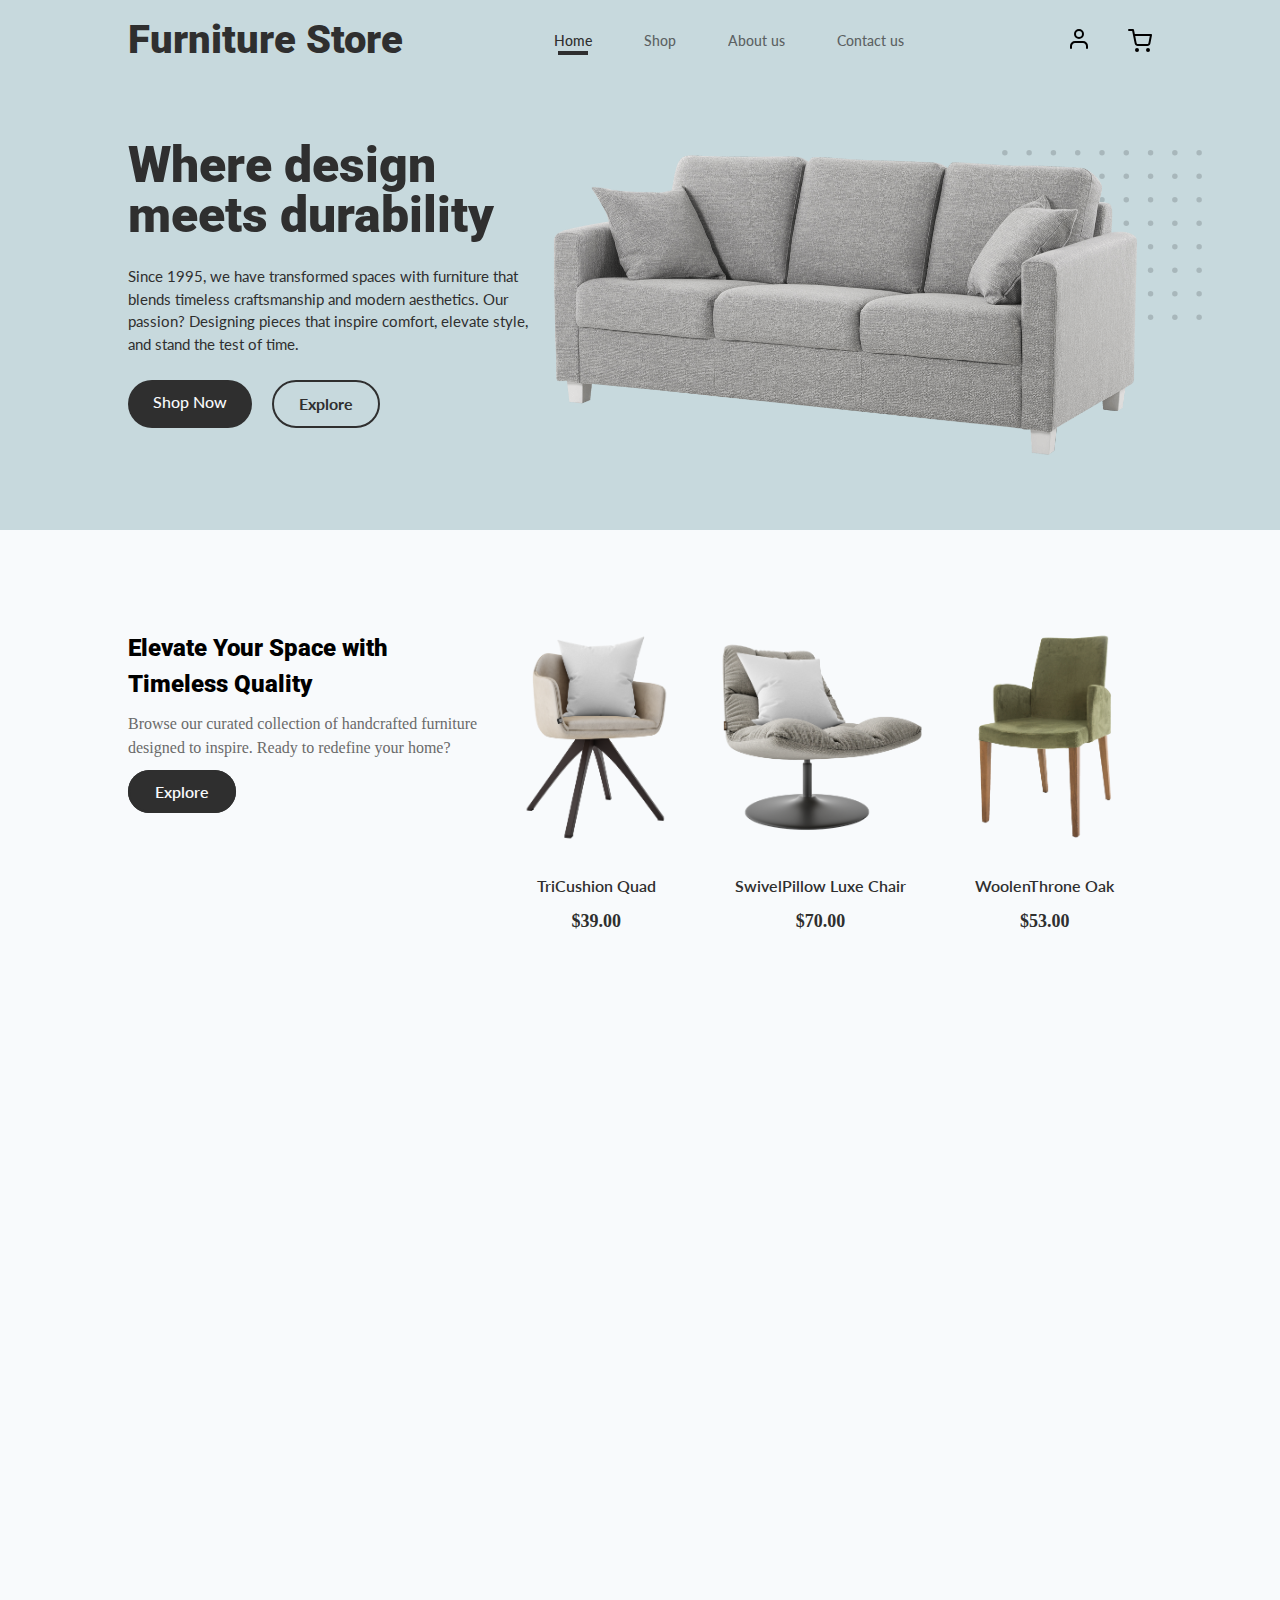
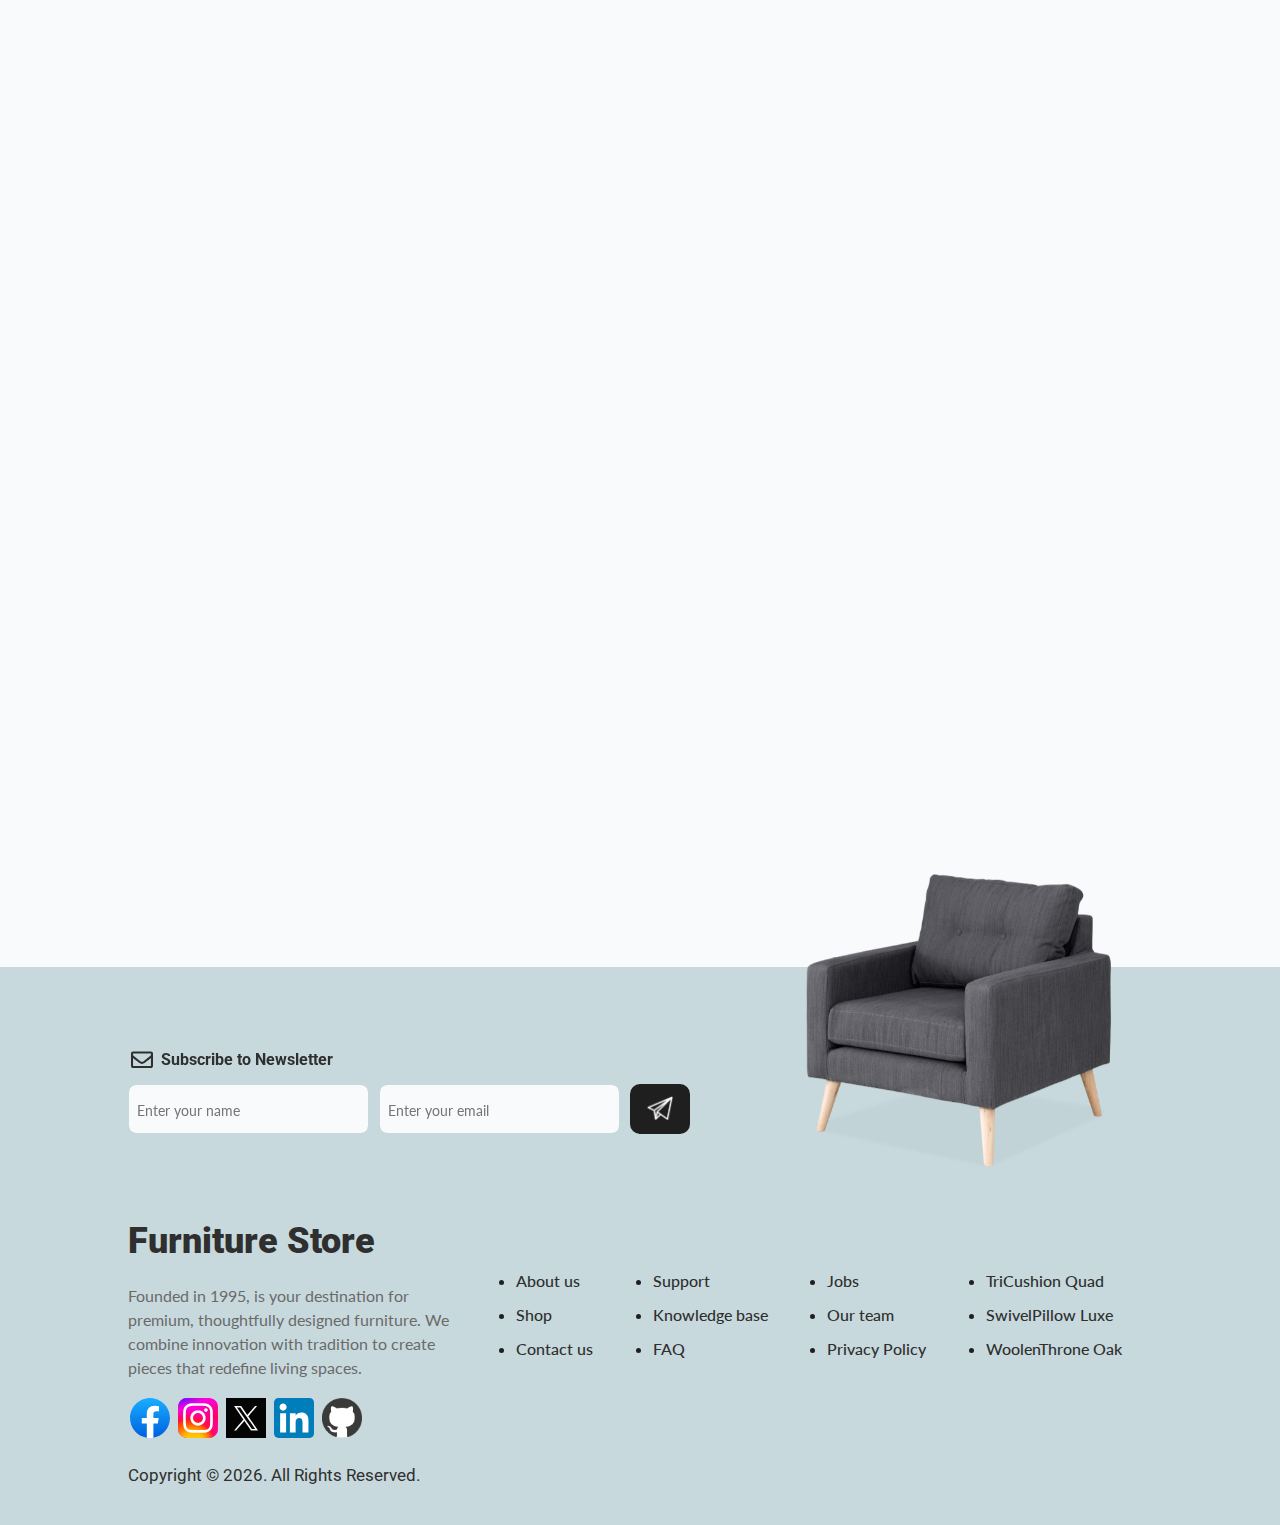
<file: index.html>
<!DOCTYPE html>
<html lang="en">

<head>
    <meta charset="UTF-8">
    <meta name="viewport" content="width=device-width, initial-scale=1.0">
    <link rel="stylesheet" href="css/styles.css">
    <link rel="stylesheet" href="css/normalize.css">
    <link rel="icon" href="img/favicon.png" type="img/png">

    <title>Furniture Store</title>

    <link rel="preconnect" href="https://fonts.googleapis.com">
    <link rel="preconnect" href="https://fonts.gstatic.com" crossorigin>
    <link href="https://fonts.googleapis.com/css2?family=Lato:wght@400;900&family=Roboto:wght@400;700;900&display=swap"
        rel="stylesheet">
</head>

<body>
    <header class="header">
        <nav class="navbar container">
            <a class="navbar-brand" href="index.html">
                <h1 class="title">Furniture Store</h1>
            </a>

            <div class="menu">
                <img class="hamburguer" src="img/menu.svg" alt="Menu">
            </div>

            <div class="navbar-links">
                <ul class="navbar-pages">
                    <li class="nav-item active">
                        <a class="nav-link" href="index.html">Home</a>
                    </li>
                    <li><a class="nav-link" href="shop.html">Shop</a></li>
                    <li><a class="nav-link" href="about.html">About us</a></li>
                    <li><a class="nav-link" href="contact.html">Contact us</a></li>
                    <li><a class="nav-link mobile" href="#">User</a></li>
                    <li><a class="nav-link mobile" href="#">Shopping Cart</a></li>
                </ul>

                <ul class="navbar-user">
                    <li><a class="nav-link" href="#"><img alt="user" src="img/user.svg"></a></li>
                    <li><a class="nav-link" href="#"><img alt="shopping cart" src="img/cart.svg"></a></li>
                </ul>
            </div>
        </nav>
    </header>

    <div class="hero">
        <div class="container hero-content">
            <div class="hero-text">
                <h1 class="title"> Where design <br /> meets durability</h1>
                <p class="hero-description">Since 1995, we have transformed spaces with furniture that blends timeless
                    craftsmanship and modern aesthetics. Our passion? Designing pieces that inspire comfort, elevate
                    style, and stand the test of time.</p>
                <div class="hero-buttons">
                    <a href="#" class="button button-shop">Shop Now</a>
                    <a href="shop.html" class="button button-explore">Explore</a>
                </div>
            </div>
            <div class="hero-img">
                <img class="star-product" src="img/couch.png" alt="Star Product">
                <div class="hero-img-wrap"></div>
            </div>
        </div>
    </div>

    <section class="products container">
        <div class="intro">
            <h2 class="intro-title">Elevate Your Space with Timeless Quality</h2>
            <p class="intro-description">Browse our curated collection of handcrafted furniture designed to inspire.
                Ready to redefine your home?
            </p>
            <div class="helper-button"><a href="shop.html" class="button button-explore-v2">Explore</a></div>
        </div>

        <div class="product">
            <a class="product-item" href="#">
                <img src="img/product1.png" alt="Product 1" class="img-fluid product-thumbnail">
                <h3 class="product-title">TriCushion Quad</h3>
                <strong class="product-price">$39.00</strong>

                <span class="icon-cross">
                    <img src="img/cross.svg" alt="+" class="img-fluid">
                </span>
            </a>
        </div>

        <div class="product">
            <a class="product-item" href="#">
                <img src="img/product2.png" alt="Product 2" class="img-fluid product-thumbnail">
                <h3 class="product-title">SwivelPillow Luxe Chair</h3>
                <strong class="product-price">$70.00</strong>

                <span class="icon-cross">
                    <img src="img/cross.svg" alt="+" class="img-fluid">
                </span>
            </a>
        </div>

        <div class="product">
            <a class="product-item" href="#">
                <img src="img/product3.png" alt="Product 3" class="img-fluid product-thumbnail">
                <h3 class="product-title">WoolenThrone Oak</h3>
                <strong class="product-price">$53.00</strong>

                <span class="icon-cross">
                    <img src="img/cross.svg" alt="+" class="img-fluid">
                </span>
            </a>
        </div>
    </section>

    <section class="about-us container slide-in-left">
        <div class="about-us-text">
            <h2 class="section-title">Why Choose Us</h2>
            <p>Discover the difference of partnering with a brand that prioritizes your vision, craftsmanship, and
                comfort. From personalized design guidance to sustainable, long-lasting furniture, we’re here to turn
                your space into a reflection of you—without compromise.</p>

            <div class="about-us-features">
                <div class="feature">
                    <div class="icon">
                        <img src="img/truck.svg" alt="Image" class="img-fluid">
                    </div>
                    <h3>Fast &amp; Free Shipping</h3>
                    <p>Speedy, cost-free delivery straight to your door—no exceptions.</p>
                </div>

                <div class="feature">
                    <div class="icon">
                        <img src="img/bag.svg" alt="Image" class="img-fluid">
                    </div>
                    <h3>Expert Craftsmanship</h3>
                    <p>Handcrafted by skilled artisans who pour passion into every detail.</p>
                </div>

                <div class="feature">
                    <div class="icon">
                        <img src="img/support.svg" alt="Image" class="img-fluid">
                    </div>
                    <h3>24/7 Support</h3>
                    <p>Round-the-clock assistance whenever you need it, zero delays.</p>
                </div>

                <div class="feature">
                    <div class="icon">
                        <img src="img/return.svg" alt="Image" class="img-fluid">
                    </div>
                    <h3>Hassle Free Returns</h3>
                    <p>"Stress-free refunds or exchanges—your satisfaction, guaranteed.</p>
                </div>

            </div>
        </div>


        <div class="about-us-img">
            <div class="img-wrap">
                <img src="img/why-choose-us.jpg" alt="Image" class="img-fluid">
            </div>
        </div>

    </section>

    <section class="help container slide-in-right">
        <div class="imgs-grid">
            <div class="grid grid-1"><img src="img/img-grid-1.jpg" alt="Help 1"></div>
            <div class="grid grid-2"><img src="img/img-grid-2.jpg" alt="Help 2"></div>
            <div class="grid grid-3"><img src="img/img-grid-3.jpg" alt="Help 3"></div>
        </div>
        <div class="help-text">
            <h2 class="section-title">We Help You Make Modern Interior Design</h2>
            <p>Modern design shouldn’t feel complicated. Let us simplify it for you with smart solutions that balance
                form, function, and flair.</p>

            <ul class="list-unstyled custom-list">
                <li>Free Design Consultations</li>
                <li>Customizable Solutions</li>
                <li>Trend-Forward Insights</li>
                <li>End-to-End Support</li>
            </ul>
            <div class="helper-button"><a href="shop.html" class="button button-explore-v2">Explore</a></div>
        </div>
    </section>

    <footer class="footer-section">
        <div class="container">
            <div class="sofa-img">
                <img src="img/sofa.png" alt="Sofa" class="img-fluid">
            </div>

            <div class="subscription-form">
                <div class="subscription-head">
                    <span><img src="img/envelope-outline.svg" alt="Image" class="img-fluid"></span>
                    <span>Subscribe to Newsletter</span>
                </div>

                <form action="#">
                    <input type="text" class="form-control" placeholder="Enter your name">
                    <input type="email" class="form-control" placeholder="Enter your email">
                    <a href="#" class="button-telegram">
                        <img src="img/paper-plane.png" alt="Telegram">
                    </a>
                </form>

            </div>

            <div class="footer-links">
                <div class="social-networks">
                    <a class="navbar-brand" href="index.html">
                        <h2 class="title">Furniture Store</h2>
                    </a>
                    <p class="social-description">Founded in 1995, is your destination for premium,
                        thoughtfully designed furniture. We combine innovation with tradition to create pieces that
                        redefine living spaces.</p>

                    <ul class="list-unstyled custom-social">
                        <li><a href="https://www.facebook.com/alexismanuel.hurtadogarcia"><img alt="F"
                                    src="img/facebook.svg"></img></a></li>
                        <li><a href="https://www.instagram.com/alexismanuel.hurtadogarcia"><img alt="I"
                                    src="img/instagram.svg"></img></a></li>
                        <li><a href="https://x.com/alexis_mhg"><img alt="X" src="img/x.svg"></img></a></li>
                        <li><a href="https://cu.linkedin.com/in/alexis-mhg"><img alt="L"
                                    src="img/linkedin.svg"></img></a></li>
                        <li><a href="https://github.com/A4GOD-AMHG"><img alt="L" src="img/github.png"></img></a>
                        </li>
                    </ul>
                </div>

                <div class="links-wrap">
                    <ul class="list-unstyled">
                        <li><a href="about_us.html">About us</a></li>
                        <li><a href="shop.html">Shop</a></li>
                        <li><a href="contact.html">Contact us</a></li>
                    </ul>

                    <ul class="list-unstyled">
                        <li><a href="#">Support</a></li>
                        <li><a href="#">Knowledge base</a></li>
                        <li><a href="#">FAQ</a></li>
                    </ul>

                    <ul class="list-unstyled">
                        <li><a href="#">Jobs</a></li>
                        <li><a href="#">Our team</a></li>
                        <li><a href="#">Privacy Policy</a></li>
                    </ul>

                    <ul class="list-unstyled">
                        <li><a href="#">TriCushion Quad</a></li>
                        <li><a href="#">SwivelPillow Luxe</a></li>
                        <li><a href="#">WoolenThrone Oak</a></li>
                    </ul>
                </div>

            </div>

            <div class="border-top copyright">
                <a class="github" href="https://github.com/A4GOD-AMHG">
                    <p class="mb-2 text-center text-lg-start">Copyright &copy;
                        <script>document.write(new Date().getFullYear());</script>. All Rights Reserved.
                    </p>
                </a>
            </div>
        </div>
    </footer>

    <script src="js/script.js" defer></script>
</body>

</html>
</file>
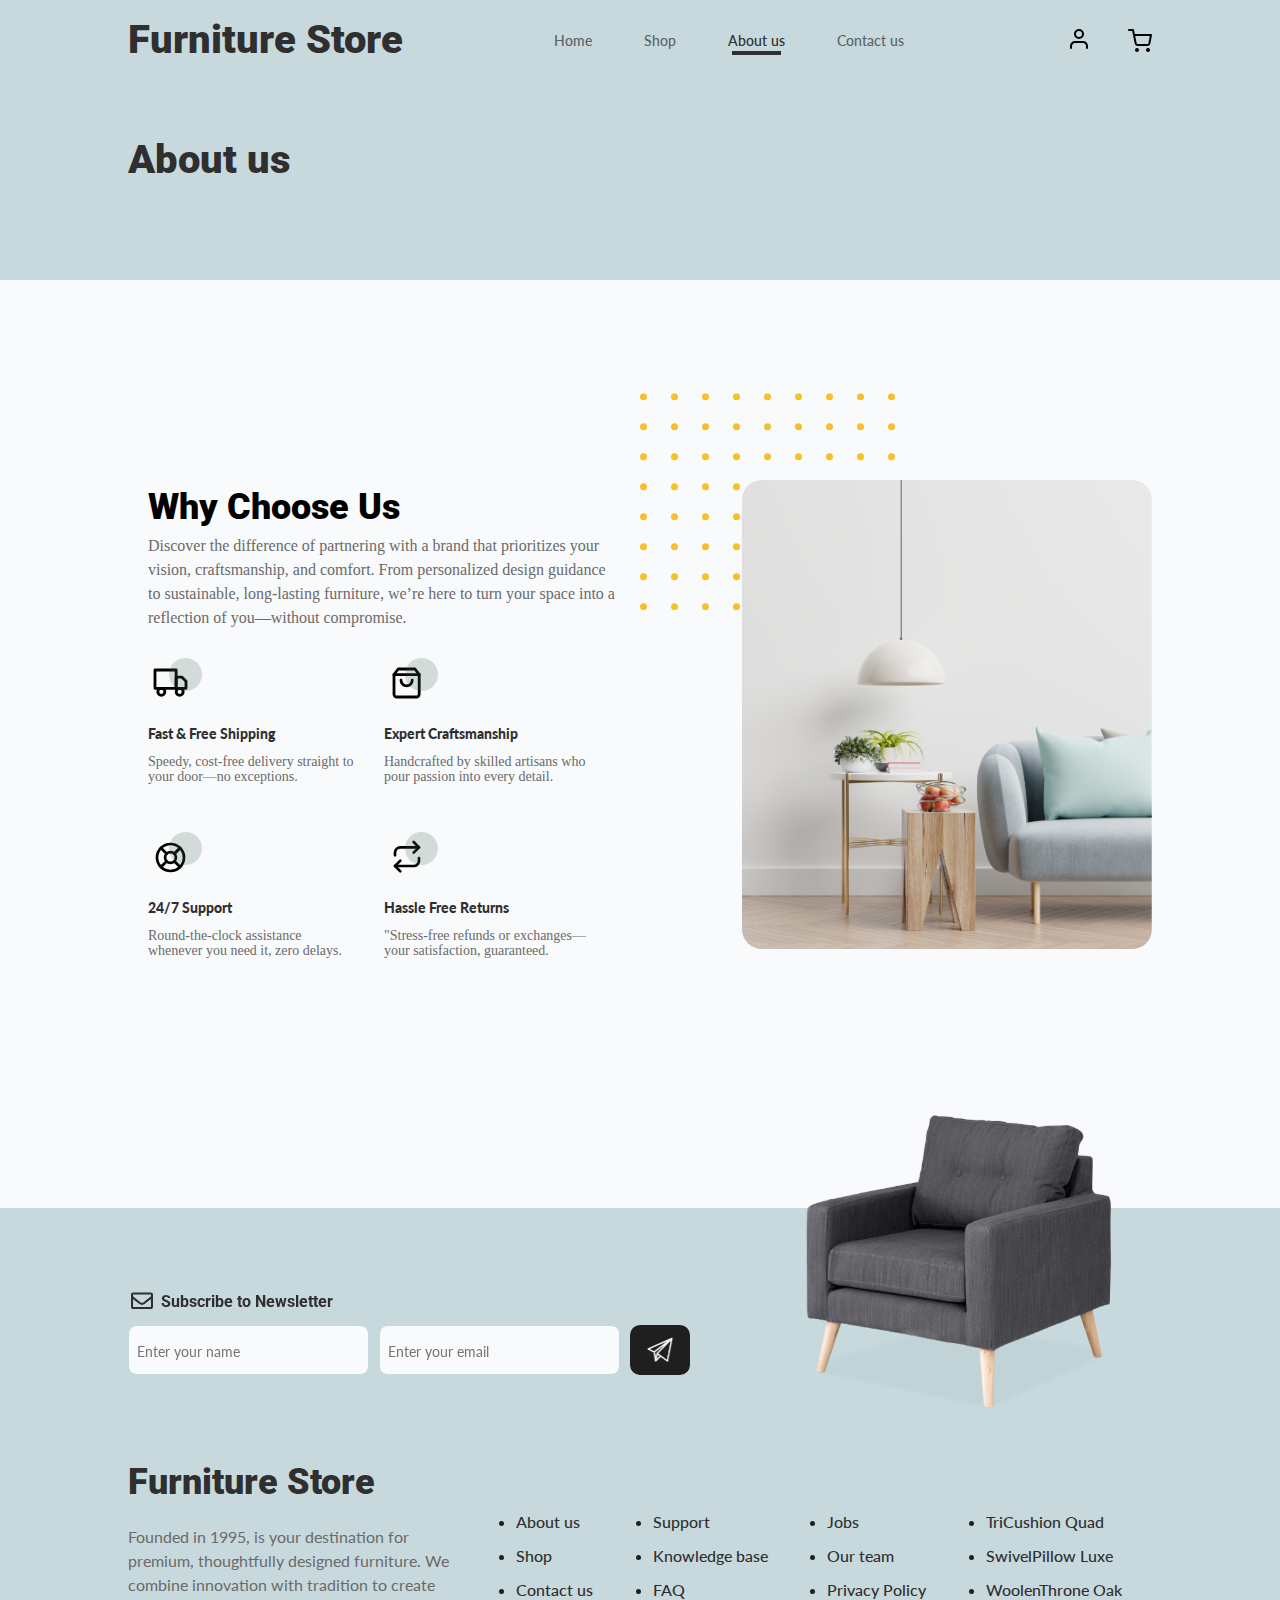
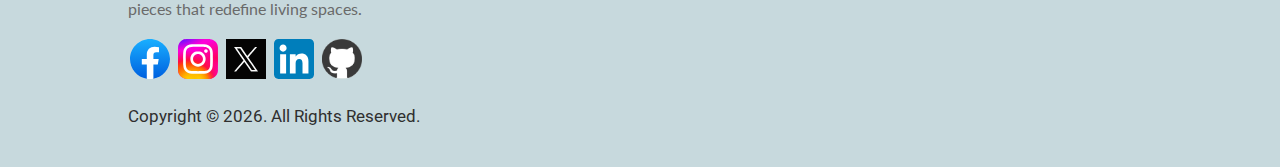
<file: about.html>
<!DOCTYPE html>
<html lang="en">

<head>
    <meta charset="UTF-8">
    <meta name="viewport" content="width=device-width, initial-scale=1.0">
    <link rel="stylesheet" href="css/styles.css">
    <link rel="stylesheet" href="css/normalize.css">
    <link rel="icon" href="img/favicon.png" type="img/png">

    <title>About us</title>

    <link rel="preconnect" href="https://fonts.googleapis.com">
    <link rel="preconnect" href="https://fonts.gstatic.com" crossorigin>
    <link href="https://fonts.googleapis.com/css2?family=Lato:wght@400;900&family=Roboto:wght@400;700;900&display=swap"
        rel="stylesheet">
</head>

<body>
    <header class="header">
        <nav class="navbar container">
            <a class="navbar-brand" href="index.html">
                <h1 class="title">Furniture Store</h1>
            </a>

            <div class="menu">
                <img class="hamburguer" src="img/menu.svg" alt="Menu">
            </div>

            <div class="navbar-links">
                <ul class="navbar-pages">
                    <li><a class="nav-link" href="index.html">Home</a></li>
                    <li><a class="nav-link" href="shop.html">Shop</a></li>
                    <li class="nav-item active"><a class="nav-link" href="about.html">About us</a></li>
                    <li><a class="nav-link" href="contact.html">Contact us</a></li>
                    <li><a class="nav-link mobile" href="#">User</a></li>
                    <li><a class="nav-link mobile" href="#">Shopping Cart</a></li>
                </ul>

                <ul class="navbar-user">
                    <li><a class="nav-link" href="#"><img alt="user" src="img/user.svg"></a></li>
                    <li><a class="nav-link" href="#"><img alt="shopping cart" src="img/cart.svg"></a></li>
                </ul>
            </div>
        </nav>
    </header>

    <div class="other-hero">
        <div class="container other-hero-content">
            <h1 class="title">About us</h1>
        </div>
    </div>

    <section class="about-us-v2 container">
        <div class="about-us-text">
            <h2 class="section-title">Why Choose Us</h2>
            <p>Discover the difference of partnering with a brand that prioritizes your vision, craftsmanship, and
                comfort. From personalized design guidance to sustainable, long-lasting furniture, we’re here to turn
                your space into a reflection of you—without compromise.</p>

            <div class="about-us-features">
                <div class="feature">
                    <div class="icon">
                        <img src="img/truck.svg" alt="Image" class="img-fluid">
                    </div>
                    <h3>Fast &amp; Free Shipping</h3>
                    <p>Speedy, cost-free delivery straight to your door—no exceptions.</p>
                </div>

                <div class="feature">
                    <div class="icon">
                        <img src="img/bag.svg" alt="Image" class="img-fluid">
                    </div>
                    <h3>Expert Craftsmanship</h3>
                    <p>Handcrafted by skilled artisans who pour passion into every detail.</p>
                </div>

                <div class="feature">
                    <div class="icon">
                        <img src="img/support.svg" alt="Image" class="img-fluid">
                    </div>
                    <h3>24/7 Support</h3>
                    <p>Round-the-clock assistance whenever you need it, zero delays.</p>
                </div>

                <div class="feature">
                    <div class="icon">
                        <img src="img/return.svg" alt="Image" class="img-fluid">
                    </div>
                    <h3>Hassle Free Returns</h3>
                    <p>"Stress-free refunds or exchanges—your satisfaction, guaranteed.</p>
                </div>

            </div>
        </div>


        <div class="about-us-img">
            <div class="img-wrap">
                <img src="img/why-choose-us.jpg" alt="Image" class="img-fluid">
            </div>
        </div>

    </section>


    <footer class="footer-section">
        <div class="container">
            <div class="sofa-img">
                <img src="img/sofa.png" alt="Sofa" class="img-fluid">
            </div>

            <div class="subscription-form">
                <div class="subscription-head">
                    <span><img src="img/envelope-outline.svg" alt="Image" class="img-fluid"></span>
                    <span>Subscribe to Newsletter</span>
                </div>

                <form action="#">
                    <input type="text" class="form-control" placeholder="Enter your name">
                    <input type="email" class="form-control" placeholder="Enter your email">
                    <a href="#" class="button-telegram">
                        <img src="img/paper-plane.png" alt="Telegram">
                    </a>
                </form>

            </div>

            <div class="footer-links">
                <div class="social-networks">
                    <a class="navbar-brand" href="index.html">
                        <h2 class="title">Furniture Store</h2>
                    </a>
                    <p class="social-description">Founded in 1995, is your destination for premium,
                        thoughtfully designed furniture. We combine innovation with tradition to create pieces that
                        redefine living spaces.</p>

                    <ul class="list-unstyled custom-social">
                        <li><a href="https://www.facebook.com/alexismanuel.hurtadogarcia"><img alt="F"
                                    src="img/facebook.svg"></img></a></li>
                        <li><a href="https://www.instagram.com/alexismanuel.hurtadogarcia"><img alt="I"
                                    src="img/instagram.svg"></img></a></li>
                        <li><a href="https://x.com/alexis_mhg"><img alt="X" src="img/x.svg"></img></a></li>
                        <li><a href="https://cu.linkedin.com/in/alexis-mhg"><img alt="L"
                                    src="img/linkedin.svg"></img></a></li>
                        <li><a href="https://github.com/A4GOD-AMHG"><img alt="L" src="img/github.png"></img></a>
                        </li>
                    </ul>
                </div>

                <div class="links-wrap">
                    <ul class="list-unstyled">
                        <li><a href="about_us.html">About us</a></li>
                        <li><a href="shop.html">Shop</a></li>
                        <li><a href="contact.html">Contact us</a></li>
                    </ul>

                    <ul class="list-unstyled">
                        <li><a href="#">Support</a></li>
                        <li><a href="#">Knowledge base</a></li>
                        <li><a href="#">FAQ</a></li>
                    </ul>

                    <ul class="list-unstyled">
                        <li><a href="#">Jobs</a></li>
                        <li><a href="#">Our team</a></li>
                        <li><a href="#">Privacy Policy</a></li>
                    </ul>

                    <ul class="list-unstyled">
                        <li><a href="#">TriCushion Quad</a></li>
                        <li><a href="#">SwivelPillow Luxe</a></li>
                        <li><a href="#">WoolenThrone Oak</a></li>
                    </ul>
                </div>

            </div>

            <div class="border-top copyright">
                <a class="github" href="https://github.com/A4GOD-AMHG">
                    <p class="mb-2 text-center text-lg-start">Copyright &copy;
                        <script>document.write(new Date().getFullYear());</script>. All Rights Reserved.
                    </p>
                </a>
            </div>
        </div>
    </footer>

    <script src="js/script.js" defer></script>
</body>

</html>
</file>
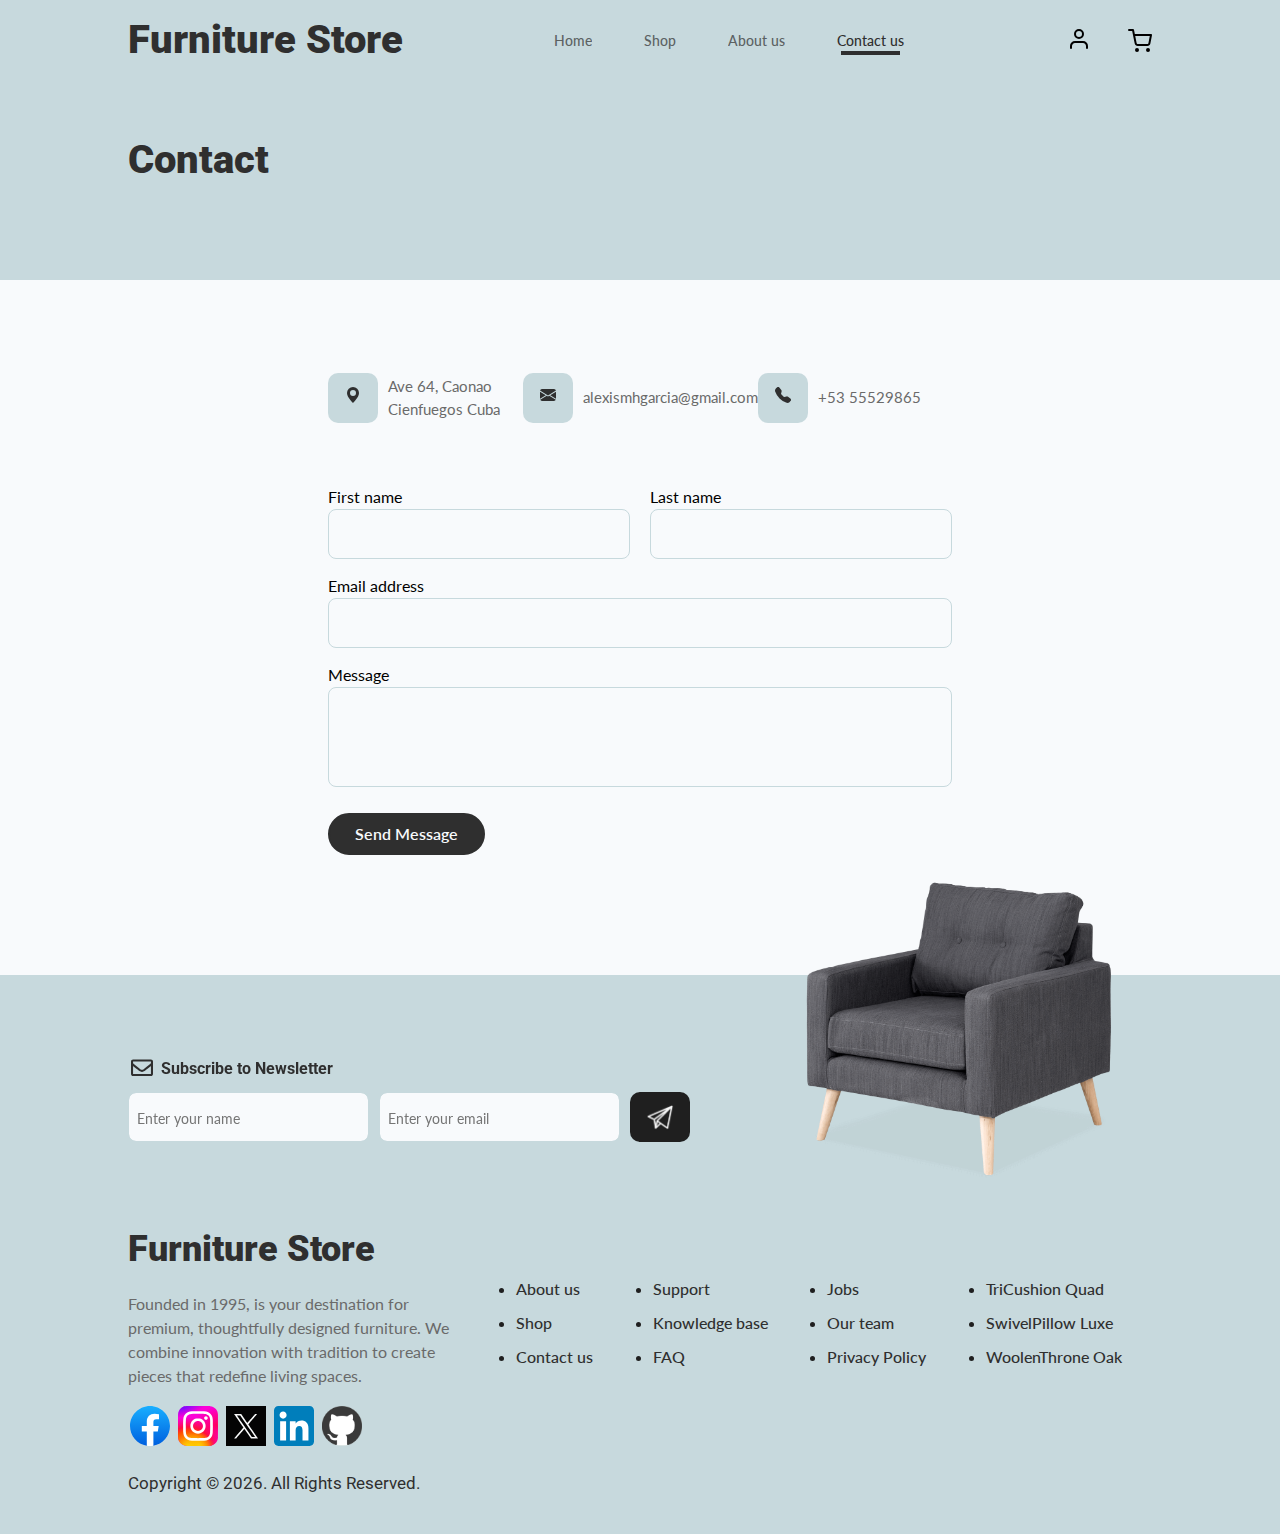
<file: contact.html>
<!DOCTYPE html>
<html lang="en">

<head>
    <meta charset="UTF-8">
    <meta name="viewport" content="width=device-width, initial-scale=1.0">
    <link rel="stylesheet" href="css/styles.css">
    <link rel="stylesheet" href="css/normalize.css">
    <link rel="icon" href="img/favicon.png" type="img/png">

    <title>Contact</title>

    <link rel="preconnect" href="https://fonts.googleapis.com">
    <link rel="preconnect" href="https://fonts.gstatic.com" crossorigin>
    <link href="https://fonts.googleapis.com/css2?family=Lato:wght@400;900&family=Roboto:wght@400;700;900&display=swap"
        rel="stylesheet">
</head>

<body>
    <header class="header">
        <nav class="navbar container">
            <a class="navbar-brand" href="index.html">
                <h1 class="title">Furniture Store</h1>
            </a>

            <div class="menu">
                <img class="hamburguer" src="img/menu.svg" alt="Menu">
            </div>

            <div class="navbar-links">
                <ul class="navbar-pages">
                    <li><a class="nav-link" href="index.html">Home</a></li>
                    <li><a class="nav-link" href="shop.html">Shop</a></li>
                    <li><a class="nav-link" href="about.html">About us</a></li>
                    <li class="nav-item active"><a class="nav-link" href="contact.html">Contact us</a></li>
                    <li><a class="nav-link mobile" href="#">User</a></li>
                    <li><a class="nav-link mobile" href="#">Shopping Cart</a></li>
                </ul>

                <ul class="navbar-user">
                    <li><a class="nav-link" href="#"><img alt="user" src="img/user.svg"></a></li>
                    <li><a class="nav-link" href="#"><img alt="shopping cart" src="img/cart.svg"></a></li>
                </ul>
            </div>
        </nav>
    </header>

    <div class="other-hero">
        <div class="container other-hero-content">
            <h1 class="title">Contact</h1>
        </div>
    </div>

    <section class="contact-section container">
        <div class="contact-info">
            <div class="info" data-aos="fade-left" data-aos-delay="0">
                <div class="svg-container">
                    <svg xmlns="http://www.w3.org/2000/svg" width="16" height="16" fill="#2f2f2f"
                        class="bi bi-geo-alt-fill" viewBox="0 0 16 16">
                        <path
                            d="M8 16s6-5.686 6-10A6 6 0 0 0 2 6c0 4.314 6 10 6 10zm0-7a3 3 0 1 1 0-6 3 3 0 0 1 0 6z" />
                    </svg>
                </div>
                <p>Ave 64, Caonao Cienfuegos Cuba</p>
            </div>

            <div class="info" data-aos="fade-left" data-aos-delay="0">
                <div class="svg-container">
                    <svg xmlns="http://www.w3.org/2000/svg" width="16" height="16" fill="#2f2f2f"
                        class="bi bi-envelope-fill" viewBox="0 0 16 16">
                        <path
                            d="M.05 3.555A2 2 0 0 1 2 2h12a2 2 0 0 1 1.95 1.555L8 8.414.05 3.555zM0 4.697v7.104l5.803-3.558L0 4.697zM6.761 8.83l-6.57 4.027A2 2 0 0 0 2 14h12a2 2 0 0 0 1.808-1.144l-6.57-4.027L8 9.586l-1.239-.757zm3.436-.586L16 11.801V4.697l-5.803 3.546z" />
                    </svg>
                </div>
                <p>alexismhgarcia@gmail.com</p>
            </div>

            <div class="info" data-aos="fade-left" data-aos-delay="0">
                <div class="svg-container">
                    <svg xmlns="http://www.w3.org/2000/svg" width="16" height="16" fill="#2f2f2f"
                        class="bi bi-telephone-fill" viewBox="0 0 16 16">
                        <path fill-rule="evenodd"
                            d="M1.885.511a1.745 1.745 0 0 1 2.61.163L6.29 2.98c.329.423.445.974.315 1.494l-.547 2.19a.678.678 0 0 0 .178.643l2.457 2.457a.678.678 0 0 0 .644.178l2.189-.547a1.745 1.745 0 0 1 1.494.315l2.306 1.794c.829.645.905 1.87.163 2.611l-1.034 1.034c-.74.74-1.846 1.065-2.877.702a18.634 18.634 0 0 1-7.01-4.42 18.634 18.634 0 0 1-4.42-7.009c-.362-1.03-.037-2.137.703-2.877L1.885.511z" />
                    </svg>
                </div>
                <p>+53 55529865</p>
            </div>
        </div>

        <form class="contact-form">
            <div class="input-name">
                <div class="input-fname">
                    <label class="form-label" for="fname">First name</label>
                    <input type="text" class="form-control" id="fname">
                </div>
                <div class="input-lname">
                    <label class="form-label" for="lname">Last name</label>
                    <input type="text" class="form-control" id="lname">
                </div>
            </div>
            <div class="input-email">
                <label class="form-label" for="email">Email address</label>
                <input type="email" class="form-control" id="email">
            </div>

            <div class="input-message">
                <label class="form-label" for="message">Message</label>
                <textarea name="" class="form-control" id="message" cols="30" rows="5"></textarea>
            </div>

            <div>
                <button type="submit" class="button button-explore-v2">Send Message</button>
            </div>
        </form>
    </section>

    <footer class="footer-section">
        <div class="container">
            <div class="sofa-img">
                <img src="img/sofa.png" alt="Sofa" class="img-fluid">
            </div>

            <div class="subscription-form">
                <div class="subscription-head">
                    <span><img src="img/envelope-outline.svg" alt="Image" class="img-fluid"></span>
                    <span>Subscribe to Newsletter</span>
                </div>

                <form action="#">
                    <input type="text" class="form-control" placeholder="Enter your name">
                    <input type="email" class="form-control" placeholder="Enter your email">
                    <a href="#" class="button-telegram">
                        <img src="img/paper-plane.png" alt="Telegram">
                    </a>
                </form>

            </div>

            <div class="footer-links">
                <div class="social-networks">
                    <a class="navbar-brand" href="index.html">
                        <h2 class="title">Furniture Store</h2>
                    </a>
                    <p class="social-description">Founded in 1995, is your destination for premium,
                        thoughtfully designed furniture. We combine innovation with tradition to create pieces that
                        redefine living spaces.</p>

                    <ul class="list-unstyled custom-social">
                        <li><a href="https://www.facebook.com/alexismanuel.hurtadogarcia"><img alt="F"
                                    src="img/facebook.svg"></img></a></li>
                        <li><a href="https://www.instagram.com/alexismanuel.hurtadogarcia"><img alt="I"
                                    src="img/instagram.svg"></img></a></li>
                        <li><a href="https://x.com/alexis_mhg"><img alt="X" src="img/x.svg"></img></a></li>
                        <li><a href="https://cu.linkedin.com/in/alexis-mhg"><img alt="L"
                                    src="img/linkedin.svg"></img></a></li>
                        <li><a href="https://github.com/A4GOD-AMHG"><img alt="L" src="img/github.png"></img></a>
                        </li>
                    </ul>
                </div>

                <div class="links-wrap">
                    <ul class="list-unstyled">
                        <li><a href="about_us.html">About us</a></li>
                        <li><a href="shop.html">Shop</a></li>
                        <li><a href="contact.html">Contact us</a></li>
                    </ul>

                    <ul class="list-unstyled">
                        <li><a href="#">Support</a></li>
                        <li><a href="#">Knowledge base</a></li>
                        <li><a href="#">FAQ</a></li>
                    </ul>

                    <ul class="list-unstyled">
                        <li><a href="#">Jobs</a></li>
                        <li><a href="#">Our team</a></li>
                        <li><a href="#">Privacy Policy</a></li>
                    </ul>

                    <ul class="list-unstyled">
                        <li><a href="#">TriCushion Quad</a></li>
                        <li><a href="#">SwivelPillow Luxe</a></li>
                        <li><a href="#">WoolenThrone Oak</a></li>
                    </ul>
                </div>

            </div>

            <div class="border-top copyright">
                <a class="github" href="https://github.com/A4GOD-AMHG">
                    <p class="mb-2 text-center text-lg-start">Copyright &copy;
                        <script>document.write(new Date().getFullYear());</script>. All Rights Reserved.
                    </p>
                </a>
            </div>
        </div>
    </footer>

    <script src="js/script.js" defer></script>
</body>

</html>
</file>
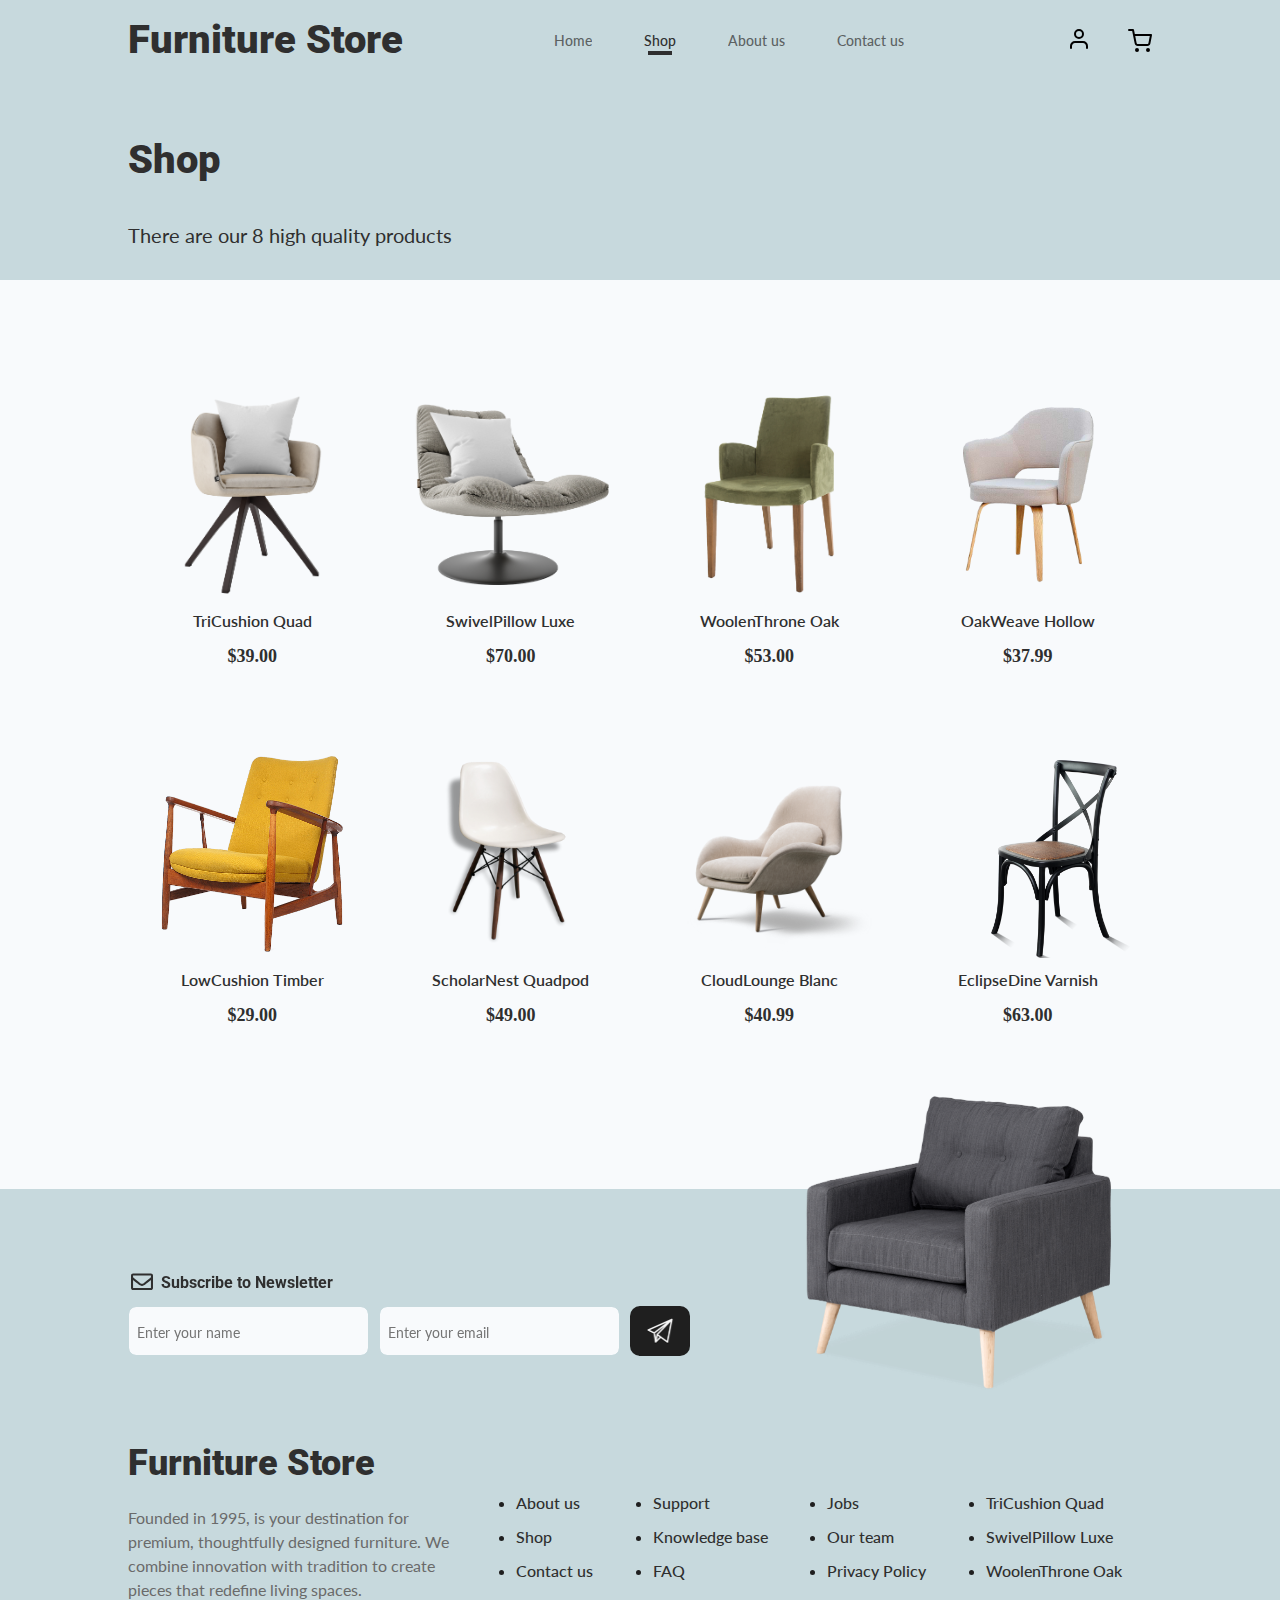
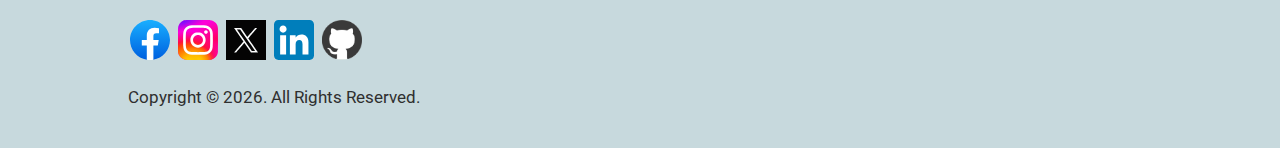
<file: shop.html>
<!DOCTYPE html>
<html lang="en">

<head>
    <meta charset="UTF-8">
    <meta name="viewport" content="width=device-width, initial-scale=1.0">
    <link rel="stylesheet" href="css/styles.css">
    <link rel="stylesheet" href="css/normalize.css">
    <link rel="icon" href="img/favicon.png" type="img/png">

    <title>Shop</title>

    <link rel="preconnect" href="https://fonts.googleapis.com">
    <link rel="preconnect" href="https://fonts.gstatic.com" crossorigin>
    <link href="https://fonts.googleapis.com/css2?family=Lato:wght@400;900&family=Roboto:wght@400;700;900&display=swap"
        rel="stylesheet">

</head>

<body>
    <header class="header">
        <nav class="navbar container">
            <a class="navbar-brand" href="index.html">
                <h1 class="title">Furniture Store</h1>
            </a>

            <div class="menu">
                <img class="hamburguer" src="img/menu.svg" alt="Menu">
            </div>

            <div class="navbar-links">
                <ul class="navbar-pages">
                    <li><a class="nav-link" href="index.html">Home</a></li>
                    <li class="nav-item active"><a class="nav-link" href="shop.html">Shop</a></li>
                    <li><a class="nav-link" href="about.html">About us</a></li>
                    <li><a class="nav-link" href="contact.html">Contact us</a></li>
                    <li><a class="nav-link mobile" href="#">User</a></li>
                    <li><a class="nav-link mobile" href="#">Shopping Cart</a></li>
                </ul>

                <ul class="navbar-user">
                    <li><a class="nav-link" href="#"><img alt="user" src="img/user.svg"></a></li>
                    <li><a class="nav-link" href="#"><img alt="shopping cart" src="img/cart.svg"></a></li>
                </ul>
            </div>
        </nav>
    </header>

    <div class="other-hero">
        <div class="container other-hero-content">
            <h1 class="title">Shop</h1>
            <p class="hero-description">There are our 8 high quality products</p>
        </div>
    </div>

    <section class="products-shop container">
        <div class="product">
            <a class="product-item" href="#">
                <img class="shop-product-img" src="img/product1.png" alt="Product 1"
                    class="img-fluid product-thumbnail">
                <h3 class="product-title">TriCushion Quad</h3>
                <strong class="product-price">$39.00</strong>

                <span class="icon-cross">
                    <img src="img/cross.svg" alt="+" class="img-fluid">
                </span>
            </a>
        </div>

        <div class="product">
            <a class="product-item" href="#">
                <img class="shop-product-img" src="img/product2.png" alt="Product 2"
                    class="img-fluid product-thumbnail">
                <h3 class="product-title">SwivelPillow Luxe</h3>
                <strong class="product-price">$70.00</strong>

                <span class="icon-cross">
                    <img src="img/cross.svg" alt="+" class="img-fluid">
                </span>
            </a>
        </div>

        <div class="product">
            <a class="product-item" href="#">
                <img class="shop-product-img" src="img/product3.png" alt="Product 3"
                    class="img-fluid product-thumbnail">
                <h3 class="product-title">WoolenThrone Oak</h3>
                <strong class="product-price">$53.00</strong>

                <span class="icon-cross">
                    <img src="img/cross.svg" alt="+" class="img-fluid">
                </span>
            </a>
        </div>


        <div class="product">
            <a class="product-item" href="#">
                <img class="shop-product-img" src="img/product4.png" alt="Product 4"
                    class="img-fluid product-thumbnail">
                <h3 class="product-title">OakWeave Hollow</h3>
                <strong class="product-price">$37.99</strong>

                <span class="icon-cross">
                    <img src="img/cross.svg" alt="+" class="img-fluid">
                </span>
            </a>
        </div>

        <div class="product">
            <a class="product-item" href="#">
                <img class="shop-product-img" src="img/product5.png" alt="Product 5"
                    class="img-fluid product-thumbnail">
                <h3 class="product-title">LowCushion Timber</h3>
                <strong class="product-price">$29.00</strong>

                <span class="icon-cross">
                    <img src="img/cross.svg" alt="+" class="img-fluid">
                </span>
            </a>
        </div>

        <div class="product">
            <a class="product-item" href="#">
                <img class="shop-product-img" src="img/product6.png" alt="Product 6"
                    class="img-fluid product-thumbnail">
                <h3 class="product-title">ScholarNest Quadpod</h3>
                <strong class="product-price">$49.00</strong>

                <span class="icon-cross">
                    <img src="img/cross.svg" alt="+" class="img-fluid">
                </span>
            </a>
        </div>


        <div class="product">
            <a class="product-item" href="#">
                <img class="shop-product-img" src="img/product7.png" alt="Product 7"
                    class="img-fluid product-thumbnail">
                <h3 class="product-title">CloudLounge Blanc</h3>
                <strong class="product-price">$40.99</strong>

                <span class="icon-cross">
                    <img src="img/cross.svg" alt="+" class="img-fluid">
                </span>
            </a>
        </div>

        <div class="product">
            <a class="product-item" href="#">
                <img class="shop-product-img" src="img/product8.png" alt="Product 8"
                    class="img-fluid product-thumbnail">
                <h3 class="product-title">EclipseDine Varnish</h3>
                <strong class="product-price">$63.00</strong>

                <span class="icon-cross">
                    <img src="img/cross.svg" alt="+" class="img-fluid">
                </span>
            </a>
        </div>
    </section>

    <footer class="footer-section">
        <div class="container">
            <div class="sofa-img">
                <img src="img/sofa.png" alt="Sofa" class="img-fluid">
            </div>

            <div class="subscription-form">
                <div class="subscription-head">
                    <span><img src="img/envelope-outline.svg" alt="Image" class="img-fluid"></span>
                    <span>Subscribe to Newsletter</span>
                </div>

                <form action="#">
                    <input type="text" class="form-control" placeholder="Enter your name">
                    <input type="email" class="form-control" placeholder="Enter your email">
                    <a href="#" class="button-telegram">
                        <img src="img/paper-plane.png" alt="Telegram">
                    </a>
                </form>

            </div>

            <div class="footer-links">
                <div class="social-networks">
                    <a class="navbar-brand" href="index.html">
                        <h2 class="title">Furniture Store</h2>
                    </a>
                    <p class="social-description">Founded in 1995, is your destination for premium,
                        thoughtfully designed furniture. We combine innovation with tradition to create pieces that
                        redefine living spaces.</p>

                    <ul class="list-unstyled custom-social">
                        <li><a href="https://www.facebook.com/alexismanuel.hurtadogarcia"><img alt="F"
                                    src="img/facebook.svg"></img></a></li>
                        <li><a href="https://www.instagram.com/alexismanuel.hurtadogarcia"><img alt="I"
                                    src="img/instagram.svg"></img></a></li>
                        <li><a href="https://x.com/alexis_mhg"><img alt="X" src="img/x.svg"></img></a></li>
                        <li><a href="https://cu.linkedin.com/in/alexis-mhg"><img alt="L"
                                    src="img/linkedin.svg"></img></a></li>
                        <li><a href="https://github.com/A4GOD-AMHG"><img alt="L" src="img/github.png"></img></a>
                        </li>
                    </ul>
                </div>

                <div class="links-wrap">
                    <ul class="list-unstyled">
                        <li><a href="about_us.html">About us</a></li>
                        <li><a href="shop.html">Shop</a></li>
                        <li><a href="contact.html">Contact us</a></li>
                    </ul>

                    <ul class="list-unstyled">
                        <li><a href="#">Support</a></li>
                        <li><a href="#">Knowledge base</a></li>
                        <li><a href="#">FAQ</a></li>
                    </ul>

                    <ul class="list-unstyled">
                        <li><a href="#">Jobs</a></li>
                        <li><a href="#">Our team</a></li>
                        <li><a href="#">Privacy Policy</a></li>
                    </ul>

                    <ul class="list-unstyled">
                        <li><a href="#">TriCushion Quad</a></li>
                        <li><a href="#">SwivelPillow Luxe</a></li>
                        <li><a href="#">WoolenThrone Oak</a></li>
                    </ul>
                </div>

            </div>

            <div class="border-top copyright">
                <a class="github" href="https://github.com/A4GOD-AMHG">
                    <p class="mb-2 text-center text-lg-start">Copyright &copy;
                        <script>document.write(new Date().getFullYear());</script>. All Rights Reserved.
                    </p>
                </a>
            </div>
        </div>
    </footer>

    <script src="js/script.js" defer></script>

</body>

</html>
</file>
<file: css/styles.css>
:root {
    --primary: #C7D9DD;
    --black: #2f2f2f;
    --blackDark: #1f1f1f;
    --white: #F8FAFC;
    --gray: #6a6a6a;

    --spacing: 5rem;

    --primaryFont: 'Roboto', sans-serif;
    --secondaryFont: 'Lato', sans-serif;
}

html {
    box-sizing: border-box;
    font-size: 62.5%;
}

*,
*:before,
*:after {
    box-sizing: inherit;
}

body {
    font-size: 1.6rem;
    line-height: 1.5;
    background-color: var(--white);
    overflow-x: hidden;
}

h1,
h2,
h3 {
    font-weight: 900;
    margin: calc(var(--spacing) / 2) 0;
}

h1 {
    font-size: 4.4rem;
    font-family: var(--primaryFont);
}

h2 {
    font-size: 3.6rem;
    font-family: var(--primaryFont);
}

h3 {
    font-size: 2.8rem;
    font-family: var(--secondaryFont);

}

img {
    max-width: 100%;
    display: block;
    height: auto;
}

a {
    text-decoration: none;
}

ul {
    margin: 0;
    list-style-type: none;
    gap: 4rem;
    font-family: var(--secondaryFont);
}

a {
    color: var(--);
}

.mt-5 {
    margin-top: 5rem;
}

.container {
    width: 100%;
}

.header {
    display: flex;
    justify-content: center;
    padding: 1rem 0;
    width: 100%;
    background-color: var(--primary);
}

.navbar {
    display: flex;
    align-items: center;
    justify-content: space-between;
}

.navbar-links {
    display: flex;
    align-items: center;
    gap: 4rem;
}

.navbar-pages {
    display: flex;
}

.navbar-pages li .nav-link {
    padding: .6rem;
}

.navbar-pages li a {
    -webkit-transition: .3s all ease;
    -o-transition: .3s all ease;
    transition: .3s all ease;
    position: relative;
    font-size: 1.4rem;
    font-weight: 500;
    opacity: .7;
    color: var(--black);
}

.navbar-pages li a:before {
    content: "";
    position: absolute;
    bottom: 0;
    left: 1rem;
    right: 1rem;
    background: var(--black);
    height: .4rem;
    opacity: 1;
    visibility: visible;
    width: 0;
    -webkit-transition: .15s all ease-out;
    -o-transition: .15s all ease-out;
    transition: .15s all ease-out;
}

.navbar-pages li a:hover {
    opacity: 1;
}

.navbar-pages li a:hover:before {
    width: calc(100% - 2rem);
}

.navbar-pages li.active a {
    opacity: 1;
}

.navbar-pages li.active a:before {
    width: calc(100% - 2rem);
}

.navbar-user {
    display: flex;
}

.navbar-brand {
    font-size: 2rem;
    padding-left: 2rem;
    font-weight: 700;
    color: var(--black);
}

.navbar-brand h1 {
    margin: 0;
}

.menu {
    display: none;
    background: none;
    border: none;
    cursor: pointer;
    padding: 0 1.5rem;
    z-index: 2;
}

.menu img {
    width: 3rem;
}

.mobile {
    display: none;
}

.hero {
    width: 100%;
    height: auto;
    display: flex;
    padding: 2rem 0;
    background-color: var(--primary);
}

.other-hero {
    width: 100%;
    height: 20rem;
    display: flex;
    padding: 1rem 0;
    background-color: var(--primary);
}

.hero-content {
    display: flex;
    flex-direction: row;
    justify-content: space-between;
}

.other-hero-content {
    display: flex;
    flex-direction: column;
    gap: 1rem;
    color: var(--black);
    padding: 4rem 0;
}


.other-hero-content .hero-description {
    font-size: 2rem;
}

.other-hero-content h1 {
    font-size: 4rem;
    margin: 0;
}

.hero-text {
    display: flex;
    flex-direction: column;
    width: 40%;
    gap: 1rem;
    color: var(--black);
    padding: 4rem 0;
}

.hero-text h1 {
    font-size: 5rem;
    line-height: 1;
    margin: 0;
}

.hero-description {
    font-size: 1.5rem;
    font-family: var(--secondaryFont);
    margin-top: 4rem m !important;
}

.hero-buttons {
    display: flex;
    flex-direction: row;
    gap: 2rem;
}

.star-product {
    transform: rotateY(180deg);
}

.button {
    font-family: var(--secondaryFont);
    padding: 1rem 2.5rem;
    border-radius: 3rem;
    font-weight: 700;
    cursor: pointer;
}

.button-shop {
    color: var(--white);
    font-weight: 500;
    background-color: var(--black);
}

.button-shop:active {
    background-color: var(--blackDark);
}

.button-explore {
    color: var(--black);
    border: solid .2rem var(--black);
}

.button-explore-v2 {
    background-color: var(--black);
    color: var(--white);
    font-weight: 600;
    border: solid .2rem var(--black);
}

.button-explore-v2:hover {
    background-color: var(--blackDark);
}

.hero-img {
    display: flex;
    justify-content: center;
    width: 60%;
}

.hero-img img {
    z-index: 2;
    max-width: 100%;
    height: auto;
}

.hero-img-wrap {
    position: relative;
}

.hero-img-wrap:after {
    content: "";
    position: absolute;
    width: 20rem;
    height: 20rem;
    background-image: url("../img/dots-black.svg");
    background-size: contain;
    background-repeat: no-repeat;
    right: -5rem;
    top: 5rem;
}

.products {
    padding: 10rem 0;
    display: flex;
    gap: 1rem;
    height: 60rem;
}

.products-shop {
    padding: 10rem 0;
    display: grid;
    grid-template-columns: repeat(4, 1fr);
    gap: 1rem;
    justify-items: center
}

.intro {
    width: 40%;
    display: flex;
    flex-direction: column;
}

.intro-title {
    font-size: 2.4rem;
    margin: 0;
}

.intro-description {
    font-size: 1.6rem;
    color: var(--gray);
    font-family: var(--);
    margin: 1rem 0;
}

.helper-button {
    margin-top: 1rem;
}

.section {
    width: 25%;
}

.products-shop .product {
    padding: 1rem 2rem;
}

.product .product-title {
    margin: 1rem;
}

.shop-product-img {
    width: 25rem;
}


.product-item {
    text-align: center;
    text-decoration: none;
    display: block;
    position: relative;
    padding-bottom: 5rem;
    cursor: pointer;
    width: 100%;
    max-width: 25rem;
}

.product-item .product-thumbnail {
    margin-bottom: 3rem;
    position: relative;
    top: 0;
    -webkit-transition: .3s all ease;
    -o-transition: .3s all ease;
    transition: .3s all ease;
    width: 100% !important;
    height: auto !important;
}

.product-title {
    font-weight: 600;
    font-size: 1.6rem;
}

.product-price {
    font-weight: 800 !important;
    font-size: 1.8rem !important;
}

.product-price,
.product-title {
    color: #2f2f2f;
    text-decoration: none;
}

.product-item .icon-cross {
    position: absolute;
    width: 3.5rem;
    height: 3.5rem;
    display: inline-block;
    background: #2f2f2f;
    bottom: 1.5rem;
    left: 50%;
    -webkit-transform: translateX(-50%);
    -ms-transform: translateX(-50%);
    transform: translateX(-50%);
    margin-bottom: -17.5px;
    border-radius: 50%;
    opacity: 0;
    visibility: hidden;
    -webkit-transition: .3s all ease;
    -o-transition: .3s all ease;
    transition: .3s all ease;
}

.product-item .icon-cross img {
    position: absolute;
    left: 50%;
    top: 50%;
    -webkit-transform: translate(-50%, -50%);
    -ms-transform: translate(-50%, -50%);
    transform: translate(-50%, -50%);
}

.product-item:before {
    bottom: 0;
    left: 0;
    right: 0;
    position: absolute;
    content: "";
    background: #dce5e4;
    height: 0%;
    z-index: -1;
    border-radius: 1rem;
    -webkit-transition: .3s all ease;
    -o-transition: .3s all ease;
    transition: .3s all ease;
}

.product-item:hover .product-thumbnail {
    top: -2.5rem;
}

.product-item:hover .icon-cross {
    bottom: 0;
    opacity: 1;
    visibility: visible;
}

.product-item:hover:before {
    height: 70%;
}

.about-us {
    padding: 10rem 0;
    display: flex;
    flex-direction: row;
    justify-content: space-between;
}

.about-us-v2 {
    padding: 20rem 0;
    display: flex;
    flex-direction: row;
    justify-content: space-between;
}

.about-us-text {
    width: 50%;
    padding: 0 2rem;
    display: flex;
    flex-direction: column;
}

.about-us-features {
    display: grid;
    grid-template-columns: repeat(2, 1fr);
}

.about-us-img {
    width: 40%;
}

.about-us .img-wrap,
.about-us-v2 .img-wrap {
    position: relative;
}

.about-us .img-wrap:before,
.about-us-v2 .img-wrap:before {
    position: absolute;
    content: "";
    width: 25.5rem;
    height: 21.7rem;
    background-image: url("../img/dots-yellow.svg");
    background-repeat: no-repeat;
    background-size: contain;
    -webkit-transform: translate(-40%, -40%);
    -ms-transform: translate(-40%, -40%);
    transform: translate(-40%, -40%);
    z-index: -1;
}

.img-wrap img {
    border-radius: 2rem;
    width: 100%;
    height: auto;
}

.section-title {
    margin: 0;
}

.about-us p,
.about-us-v2 p {
    margin-top: 0;
    margin-bottom: 3rem;
    color: var(--gray);
}

.feature {
    padding: 0 3rem 2rem 0;
}

.feature .icon {
    display: inline-block;
    position: relative;
    margin-bottom: 1rem;
}

.feature .icon:before {
    margin: 0 auto 1.5rem;
    content: "";
    width: 3.3rem;
    height: 3.3rem;
    position: absolute;
    background: rgba(59, 93, 80, 0.2);
    border-radius: 50%;
    right: -.8rem;
    bottom: 0;
}

.feature h3 {
    margin: 0;
    margin-bottom: 1rem;
    font-size: 1.4rem;
    color: #2f2f2f;
}

.feature p {
    font-size: 1.4rem;
    line-height: 1.5rem;
    color: var(--gray);
}

.help {
    padding: 7rem 0;
    gap: 3rem;
    display: flex;
    justify-content: space-between;
}

.imgs-grid {
    width: 60%;
    display: -ms-grid;
    display: grid;
    -ms-grid-columns: (1fr);
    grid-template-columns: repeat(27, 1fr);
    position: relative;
}

.imgs-grid:before {
    position: absolute;
    content: "";
    width: 25.5rem;
    height: 21.7rem;
    background-image: url("../img/dots-green.svg");
    background-size: contain;
    background-repeat: no-repeat;
    -webkit-transform: translate(-40%, -40%);
    -ms-transform: translate(-40%, -40%);
    transform: translate(-40%, -40%);
    z-index: -1;
}

.imgs-grid .grid {
    position: relative;
}

.imgs-grid .grid img {
    border-radius: 2rem;
    max-width: 100%;
}

.imgs-grid .grid.grid-1 {
    -ms-grid-column: 1;
    -ms-grid-column-span: 18;
    grid-column: 1 / span 18;
    -ms-grid-row: 1;
    -ms-grid-row-span: 27;
    grid-row: 1 / span 27;
}

.imgs-grid .grid.grid-2 {
    -ms-grid-column: 19;
    -ms-grid-column-span: 27;
    grid-column: 19 / span 27;
    -ms-grid-row: 1;
    -ms-grid-row-span: 5;
    grid-row: 1 / span 5;
    padding-left: 2rem;
}

.imgs-grid .grid.grid-3 {
    -ms-grid-column: 14;
    -ms-grid-column-span: 16;
    grid-column: 14 / span 16;
    -ms-grid-row: 6;
    -ms-grid-row-span: 27;
    grid-row: 6 / span 27;
    padding-top: 2rem;
}

.help-text {
    display: flex;
    flex-direction: column;
    width: 40%;
    padding: 0 1rem;
    font-size: 1.5rem;
}

.help-text p {
    color: var(--gray);
}

.list-unstyled {
    padding-left: 0;
    list-style: none
}

.custom-list {
    width: 100%;
    font-size: 1.4rem;
    color: var(--gray);
}

.custom-list li {
    display: inline-block;
    width: calc(50% - 2rem);
    margin-bottom: 1.2rem;
    line-height: 1.5;
    position: relative;
    padding-left: 2rem;
}

.custom-list li:before {
    content: "";
    width: .8rem;
    height: .8rem;
    border-radius: 50%;
    border: 2px solid #3b5d50;
    position: absolute;
    left: 0;
    top: .8rem;
}

.footer-section {
    padding: 8rem 0 2rem 0;
    background: var(--primary);
}

.footer-section .container {
    position: relative;
}

.subscription-head {
    display: flex;
    margin-bottom: 1rem;
    align-items: center;
    gap: .5rem;
}

.subscription-head span {
    font-weight: 700;
    font-family: var(--primaryFont);
    color: var(--black);
}

.footer-section a {
    text-decoration: none;
    color: var(--black);
    -webkit-transition: .3s all ease;
    -o-transition: .3s all ease;
    transition: .3s all ease;
}

.footer-section a:hover {
    color: var(--blackDark);
}

.subscription-form {
    margin-bottom: 4rem;
    position: relative;
    z-index: 2;
    margin-top: 10rem;
}

.subscription-form form {
    display: flex;
    gap: 1rem;
}

.subscription-form form a {
    width: 6rem;
    height: 5rem;
}

.button-telegram {
    display: flex;
    align-items: center;
    justify-content: center;
    background-color: var(--blackDark);
    border-radius: 1rem;
}

.button-telegram img {
    width: 3rem;
}

.subscription-form h3 {
    font-size: 1.6rem;
    font-weight: 500;
    color: var(--black);
}

.form-control {
    height: 5rem;
    border-radius: .8rem;
    padding: 1rem;
    font-family: var(--secondaryFont);
    display: block;
    padding: .375rem .75rem;
    font-size: 1.8rem;
    font-weight: 400;
    line-height: 1.5;
    color: var(--black);
    background-color: var(--white);
    background-clip: padding-box;
    border: 1px solid var(--primary);
    -webkit-appearance: none;
    -moz-appearance: none;
    appearance: none;
    transition: border-color .15s ease-in-out, box-shadow .15s ease-in-out;
}

.form-control:active,
.form-control:focus {
    outline: none;
    -webkit-box-shadow: none;
    box-shadow: none;
    border-color: var(--blackDark);
    -webkit-box-shadow: 0 1px 4px 0 rgba(0, 0, 0, 0.2);
    box-shadow: 0 1px 4px 0 rgba(0, 0, 0, 0.2);
}

.form-control::-webkit-input-placeholder {
    font-size: 1.4rem;
}

.form-control::-moz-placeholder {
    font-size: 1.4rem;
}

.form-control:-ms-input-placeholder {
    font-size: 1.4rem;
}

.form-control:-moz-placeholder {
    font-size: 1.4rem;
}

.subscription-form .btn {
    border-radius: 1rem !important;
}

.sofa-img {
    transform: rotateY(180deg);
    position: absolute;
    top: -25rem;
    z-index: 1;
    right: 0;
}

.footer-section .sofa-img img {
    max-width: 38rem;
}

.footer-links {
    display: flex;
}

.social-networks {
    width: 35%;
    padding: 0 3rem 0 0;
}

.social-networks .title {
    margin: 0;
}

.social-description {
    font-family: var(--secondaryFont);
    color: var(--gray);
}

.links-wrap {
    width: 65%;
    margin-top: 0;
    display: flex;
    justify-content: space-between;
    padding: 0 3rem;
}

.links-wrap ul li {
    margin-bottom: 1rem;
}

.links-wrap ul li a {
    font-family: var(--secondaryFont);
    font-weight: 500;
    color: var(--black);
}

.links-wrap ul {
    font-family: var(--secondaryFont);
    color: var(--blackDark);
    list-style-type: disc;
}

.custom-social li {
    margin: 2px;
    display: inline-block;
}

.custom-social li a {
    width: 4rem;
    height: 4rem;
    text-align: center;
    line-height: 4rem;
    display: inline-block;
    background: #dce5e4;
    color: var(--blackDark);
    border-radius: 50%;
}

.custom-social li a:hover {
    background: var(--blackDark);
    color: var(--white);
}

.border-top {
    border-color: var(--gray);
}

.copyright {
    font-family: var(--primaryFont);
    color: var(--black);
    font-size: 1.7rem !important;
}

.github {
    display: flex;
    align-items: center;
    gap: 1rem;
}

.github img {
    width: 2.5rem;
}

.contact-section {
    display: flex;
    flex-direction: column;
    padding: 8rem 20rem;
}

.contact-info {
    display: grid;
    grid-template-columns: repeat(3, 1fr);
}

.info {
    display: flex;
    align-items: center;
    line-height: 1.5;
}

.info p {
    font-family: var(--secondaryFont);
    font-size: 1.5rem;
    color: var(--gray);
}

.info .svg-container {
    border-radius: 1rem;
    -webkit-box-flex: 0;
    -ms-flex: 0 0 5rem;
    flex: 0 0 5rem;
    height: 5rem;
    line-height: 5rem;
    text-align: center;
    background: var(--primary);
    margin-right: 1rem;
    color: var(--black);
}

.contact-form {
    display: flex;
    flex-direction: row;
    flex-wrap: wrap;
    padding: 4rem 0;
    font-family: var(--secondaryFont);
}

.input-name {
    margin-top: 1rem;
    display: flex;
    gap: 2rem;
    width: 100%;
}

.input-fname {
    display: flex;
    flex-direction: column;
    width: 100%;
}

.input-lname {
    display: flex;
    flex-direction: column;
    width: 100%;
}

.input-email {
    margin-top: 1.5rem;
    display: flex;
    flex-direction: column;
    width: 100%;
}

.input-message {
    margin-top: 1.5rem;
    display: flex;
    flex-direction: column;
    width: 100%;
    height: 15rem;
}

.input-message textarea {
    resize: none;
    height: 10rem;
}

@keyframes slideInLeft {
    from {
        transform: translateX(-25%);
        opacity: 0;
        visibility: hidden;
    }

    to {
        transform: translateX(0);
        opacity: 1;
        visibility: visible;
    }
}

@keyframes slideInRight {
    from {
        transform: translateX(25%);
        opacity: 0;
        visibility: hidden;
    }

    to {
        transform: translateX(0);
        opacity: 1;
        visibility: visible;
    }
}

.slide-in-left,
.slide-in-right {
    opacity: 0;
    visibility: hidden;
}

.slide-in-left.active {
    animation: slideInLeft .4s ease-out forwards;
    opacity: 1;
    visibility: visible;
}

.slide-in-right.active {
    animation: slideInRight .4s ease-out forwards;
    opacity: 1;
    visibility: visible;
}

@media (min-width: 768px) {
    .container {
        width: 90%;
        margin: 0 auto;
    }

    .navbar-brand {
        padding: 0;
    }

    .slide-in-left.active {
        animation: slideInLeft 1s ease-out forwards;
        opacity: 1;
        visibility: visible;
    }

    .slide-in-right.active {
        animation: slideInRight 1s ease-out forwards;
        opacity: 1;
        visibility: visible;
    }
}

@media (min-width: 992px) {
    .subscription-form {
        margin-top: 0;
        margin-bottom: 8rem;
    }

    .links-wrap {
        margin-top: 5.5rem;
    }
}

@media (min-width: 1200px) {
    .container {
        width: 80%;
        margin: 0 auto;
    }
}

@media (min-width: 1400px) {
    .container {
        width: 70%;
        margin: 0 auto;
    }
}


@media (max-width: 479px) {
    .products-shop {
        grid-template-columns: 1fr !important;
        padding: 3rem 1rem;
    }

    .product-item {
        padding-bottom: 2.5rem;
    }

    .product-title {
        font-size: 1.3rem;
    }

    .product-price {
        font-size: 1.5rem;
    }

    .product-item .icon-cross {
        width: 2.5rem;
        height: 2.5rem;
    }

    .product-item:hover:before {
        height: 60%;
    }
}

@media (max-width: 767px) {
    .product {
        padding: 0.5rem !important;
        margin-bottom: 1rem;
    }

    .shop-product-img {
        width: 100% !important;
        max-width: 25rem !important;
        margin: 0 auto;
    }

    .product-title {
        font-size: 1.3rem !important;
        margin: 0.5rem 0 !important;
    }

    .product-price {
        font-size: 1.4rem !important;
    }

    .product-item {
        padding-bottom: 2rem !important;
    }

    .product-item .icon-cross {
        width: 2.5rem !important;
        height: 2.5rem !important;
    }

    .other-hero {
        height: 10rem;
        padding: 0 4rem;
    }

    .hero-description {
        display: none;
    }

    .other-hero-content {
        padding: 3rem 0;
    }

    .title {
        font-size: 3.5rem !important;
    }

    .products {
        flex-direction: column;
        align-items: center;
        padding: 3rem 2rem;
    }

    .product {
        width: 35rem !important;
        margin-bottom: 2rem;
        margin: 0 auto;
    }

    .product-item {
        margin: 0 auto;
        padding: 0;
    }

    .intro-title {
        font-size: 2rem;
    }

    .intro-description {
        font-size: 1.4rem;
    }

    .about-us-features {
        grid-template-columns: 1fr;
    }

    .feature {
        text-align: center;
        padding: 0;
    }

    .about-us-img {
        margin: 0;
        padding: 3rem;
    }

    .help {
        flex-direction: column-reverse;
    }

    .help-text {
        padding: 0 3rem
    }

    .imgs-grid {
        padding: 3rem;
        grid-template-columns: 1fr;
        gap: 3rem;
    }

    .imgs-grid .grid {
        grid-column: auto !important;
        grid-row: auto !important;
        padding: 0 !important;
        margin: 0 auto;
    }

    .custom-list li {
        width: 100%;
    }

    .imgs-grid::before,
    .img-wrap:before,
    .hero-img-wrap:after {
        display: none;
    }

    .helper-button {
        text-align: center;
    }

    .section-title {
        font-size: 2rem;
    }

    .help-text p,
    .custom-list li {
        font-size: 1.4rem;
    }

    .footer-section {
        padding: 3rem 0 2rem 0;
    }

    .subscription-form {
        margin-top: 3rem;
        margin-bottom: 1rem;
    }

    .subscription-head {
        flex-direction: column;
        text-align: center;
        gap: 1rem;
    }

    .links-wrap {
        flex-direction: column;
    }

    .links-wrap ul {
        width: 100%;
        text-align: center;
        padding: 0;
    }

    .links-wrap ul li {
        margin-bottom: 1.5rem;
    }

    .social-networks {
        text-align: center;
        margin-bottom: 2rem;
    }

    .social-description {
        padding: 0 3rem;
        font-size: 1.4rem;
    }

    .custom-social li a {
        width: 3.5rem;
        height: 3.5rem;
        line-height: 3.5rem;
    }

    .custom-social li a img {
        width: 100%;
    }

    .custom-social img {
        width: 1.8rem;
    }

    .github {
        display: block;
    }

    .copyright p {
        text-align: center !important;
        font-size: 1.4rem !important;
    }

    .form-control {
        font-size: 1.6rem;
    }

    .about-us,
    .about-us-v2 {
        padding: 5rem 1.5rem;
    }

    .about-us-text,
    .about-us-v2 .about-us-text {
        text-align: center;
        padding: 0;
    }

    .about-us-features {
        grid-template-columns: 1fr;
        gap: 3rem;
    }

    .about-us-img,
    .about-us-v2 .about-us-img {
        padding: 0;
    }

    .about-us-v2 .img-wrap:before {
        display: none;
    }

    .contact-section {
        padding: 5rem 1.5rem !important;
    }

    .contact-info {
        grid-template-columns: 1fr !important;
        gap: 3rem;
    }

    .contact-form {
        padding: 2rem !important;
    }

    .input-name {
        flex-direction: column;
        gap: 1.5rem !important;
    }

    .form-label {
        font-size: 1.4rem !important;
    }

    .form-control {
        font-size: 1.4rem !important;
        height: 4.5rem !important;
    }

    .input-message textarea {
        height: 8rem !important;
    }

    .button-explore-v2 {
        width: 100% !important;
        padding: 1rem !important;
        font-size: 1.4rem !important;
    }
}

@media (min-width: 768px) and (max-width: 1024px) {
    .navbar {
        padding-left: 2rem;
    }

    .hero-text h1 {
        font-size: 4rem;
    }

    .hero-description {
        font-size: 1.4rem;
    }

    .hero-img img {
        max-width: 60%;
    }

    .contact-section {
        padding: 6rem 5rem !important;
    }

    .help {
        margin-top: 10rem;
        padding: 5rem;
    }

    .about-us-img {
        margin-top: 10rem;
        padding: 8rem;
    }

    .info {
        flex-direction: column;
        text-align: center;
        gap: 1.5rem;
    }

    .info .svg-container {
        margin-right: 0 !important;
    }

    .contact-form {
        padding: 3rem 0 !important;
    }

    .input-name {
        gap: 1.5rem !important;
    }

    .form-label {
        font-size: 1.5rem !important;
    }

    .form-control {
        font-size: 1.5rem !important;
    }
}

@media (hover: none) {
    .product-item:hover .product-thumbnail {
        top: 0 !important;
    }

    .product-item:hover .icon-cross {
        opacity: 0 !important;
    }

    .product-item:hover:before {
        height: 0% !important;
    }

    .info .svg-container {
        transition: none !important;
        transform: none !important;
    }
}

@media (min-width: 768px) and (max-width: 1024px) and (orientation: landscape) {
    .products-shop {
        grid-template-columns: repeat(2, 1fr) !important;
        padding: 5rem 2rem !important;
        gap: 1rem !important;
    }

    .shop-product-img {
        width: 100% !important;
        max-width: 20rem !important;
        margin: 0 auto;
    }

    .product-title {
        font-size: 1.5rem !important;
    }

    .product-price {
        font-size: 1.6rem !important;
    }

    .product-item {
        padding-bottom: 3rem !important;
    }

    .sofa-img {
        top: -15rem;
    }

    .footer-section .sofa-img img {
        max-width: 25rem;
    }

    .links-wrap ul {
        width: 30%;
    }

    .about-us-v2 {
        padding: 10rem 0;
    }

    .about-us-features {
        gap: 2rem;
    }

    .about-us-img .img-wrap {
        max-width: 90%;
    }

    .contact-info {
        grid-template-columns: repeat(3, 1fr) !important;
    }

    .info {
        flex-direction: row;
        text-align: left;
    }
}

@media (max-width: 1024px) {
    .navbar-links {
        position: fixed;
        top: 0;
        right: -100%;
        background: var(--primary);
        flex-direction: column;
        padding: 3rem;
        gap: 1.5rem;
        transition: all 0.4s ease-in-out;
        z-index: 999;
        border: solid .2rem var(--black);
    }

    .navbar-pages {
        flex-direction: column;
        align-self: self-start;
        padding: 0;
        gap: 0;
    }

    .navbar-pages li a {
        font-size: 1.8rem;
        padding: 1rem 0;
        display: block;
    }

    .mobile {
        display: block;
    }

    .navbar-user {
        display: none;
    }

    .menu {
        display: block;
    }

    .navbar-links.active {
        right: 0;
    }

    .navbar-links.active::before {
        left: 0;
    }

    .hero {
        height: auto;
        padding: 2rem 1rem;
    }

    .hero-content {
        flex-direction: column;
        gap: 2rem;
        text-align: center;
    }

    .hero-text {
        width: 100%;
        padding: 2rem 0;
    }

    .hero-text h1 {
        font-size: 3rem;
        line-height: 1.2;
    }

    .hero-description {
        font-size: 1.2rem;
        margin-top: 2rem;
    }

    .hero-buttons {
        justify-content: center;
        flex-wrap: wrap;
    }

    .hero-img {
        width: 100%;
        order: -1;
    }

    .hero-img img {
        max-width: 80%;
    }

    .about-us-v2 {
        flex-direction: column;
        padding: 8rem 2rem;
    }

    .about-us-text,
    .about-us-v2 .about-us-text {
        width: 100%;
        padding: 0;
    }

    .about-us-img,
    .about-us-v2 .about-us-img {
        width: 100%;
        margin-top: 5rem;
    }

    .products-shop {
        grid-template-columns: repeat(3, 1fr);
        padding: 8rem 0;
        gap: 1.5rem;
    }

    .product-item {
        padding-bottom: 4rem;
    }

    .product-title {
        font-size: 1.5rem;
    }

    .product-price {
        font-size: 1.7rem;
    }

    .products {
        flex-wrap: wrap;
        height: auto;
    }

    .intro {
        width: 100%;
        text-align: center;
        margin-bottom: 3rem;
    }

    .product {
        min-width: 20rem;
        width: 30%;
        margin-bottom: 2rem;
    }

    .about-us {
        flex-direction: column;
        padding: 5rem 3rem;
    }

    .about-us-text,
    .about-us-img {
        width: 100%;
    }

    .about-us-img {
        margin-top: 3rem;
    }

    .help {
        flex-direction: column;
    }

    .imgs-grid,
    .help-text {
        width: 100%;
    }

    .help-text {
        padding: 2rem 4rem;
    }

    .footer-section {
        padding: 5rem 0 2rem 0;
    }

    .subscription-form form input {
        width: 25%;
    }

    .sofa-img {
        display: none;
    }

    .subscription-form {
        margin-top: 5rem;
        padding: 0 5rem;
    }

    .footer-links {
        flex-direction: column;
    }

    .social-networks,
    .links-wrap {
        width: 100%;
        padding: 0;
    }

    .links-wrap {
        display: none;
        flex-wrap: wrap;
        gap: 2rem;
        margin-top: 3rem;
    }

    .links-wrap ul {
        width: 45%;
        margin-bottom: 2rem;
    }

    .custom-social {
        text-align: center;
        margin-top: 2rem;
    }

    .info {
        flex-direction: column;
        text-align: center;
        gap: 1.5rem;
    }

    .info .svg-container {
        display: flex;
        justify-content: center;
        align-items: center;
        height: 3rem !important;
        width: 5rem !important;
        border-radius: 40rem;
        margin-right: 0 !important;
    }


    .subscription-form form {
        flex-wrap: wrap;
    }

    .subscription-form form .form-control {
        width: 100%;
    }

    .button-telegram {
        margin: 0 auto;
        width: auto !important;
        padding: 1rem 2rem;
        height: 5rem !important;
    }
}
</file>
